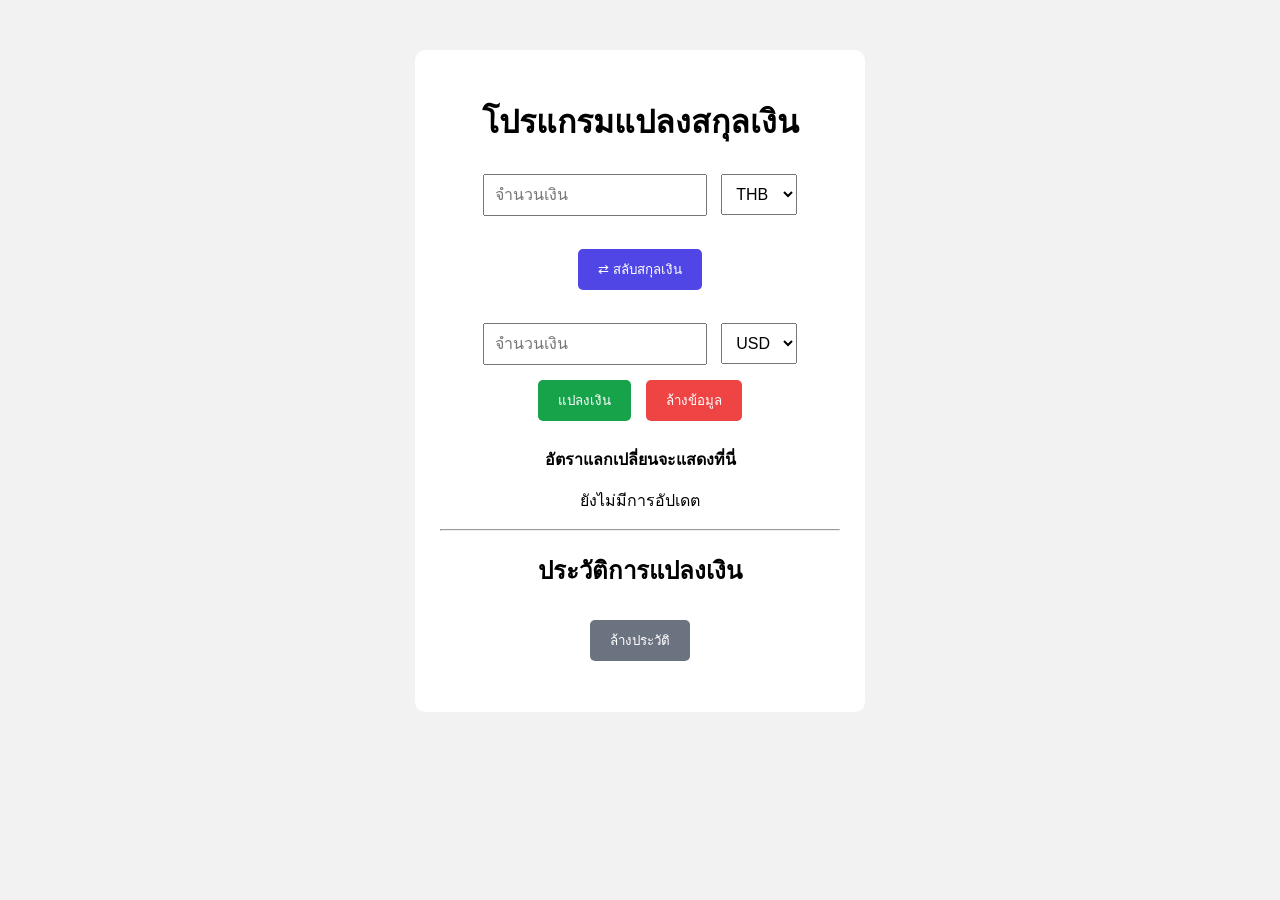
<file: week2/index.html>
<!DOCTYPE html>
<html lang="th">
<head>
    <meta charset="UTF-8">
    <title>โปรแกรมแปลงสกุลเงิน</title>
    <link rel="stylesheet" href="style.css">
</head>

<body>

<div class="container">

    <h1>โปรแกรมแปลงสกุลเงิน</h1>

    <input type="number" id="amount-one" placeholder="จำนวนเงิน">

    <select id="currency-one">
        <option value="THB">THB</option>
        <option value="USD">USD</option>
        <option value="EUR">EUR</option>
    </select>

    <br><br>

    <!-- ปุ่มสลับสกุลเงิน -->
    <button id="swap">⇄ สลับสกุลเงิน</button>

    <br><br>

    <input type="number" id="amount-two" placeholder="จำนวนเงิน">

    <select id="currency-two">
        <option value="USD">USD</option>
        <option value="THB">THB</option>
        <option value="EUR">EUR</option>
    </select>

    <br>

    <button id="convert">แปลงเงิน</button>

    <button id="clear">ล้างข้อมูล</button>

    <p id="rate">อัตราแลกเปลี่ยนจะแสดงที่นี่</p>

    <p id="time">ยังไม่มีการอัปเดต</p>

    <hr>

    <h2>ประวัติการแปลงเงิน</h2>

    <button id="clear-history">ล้างประวัติ</button>

    <ul id="history"></ul>

</div>

<script src="script.js"></script>

</body>
</html>
</file>
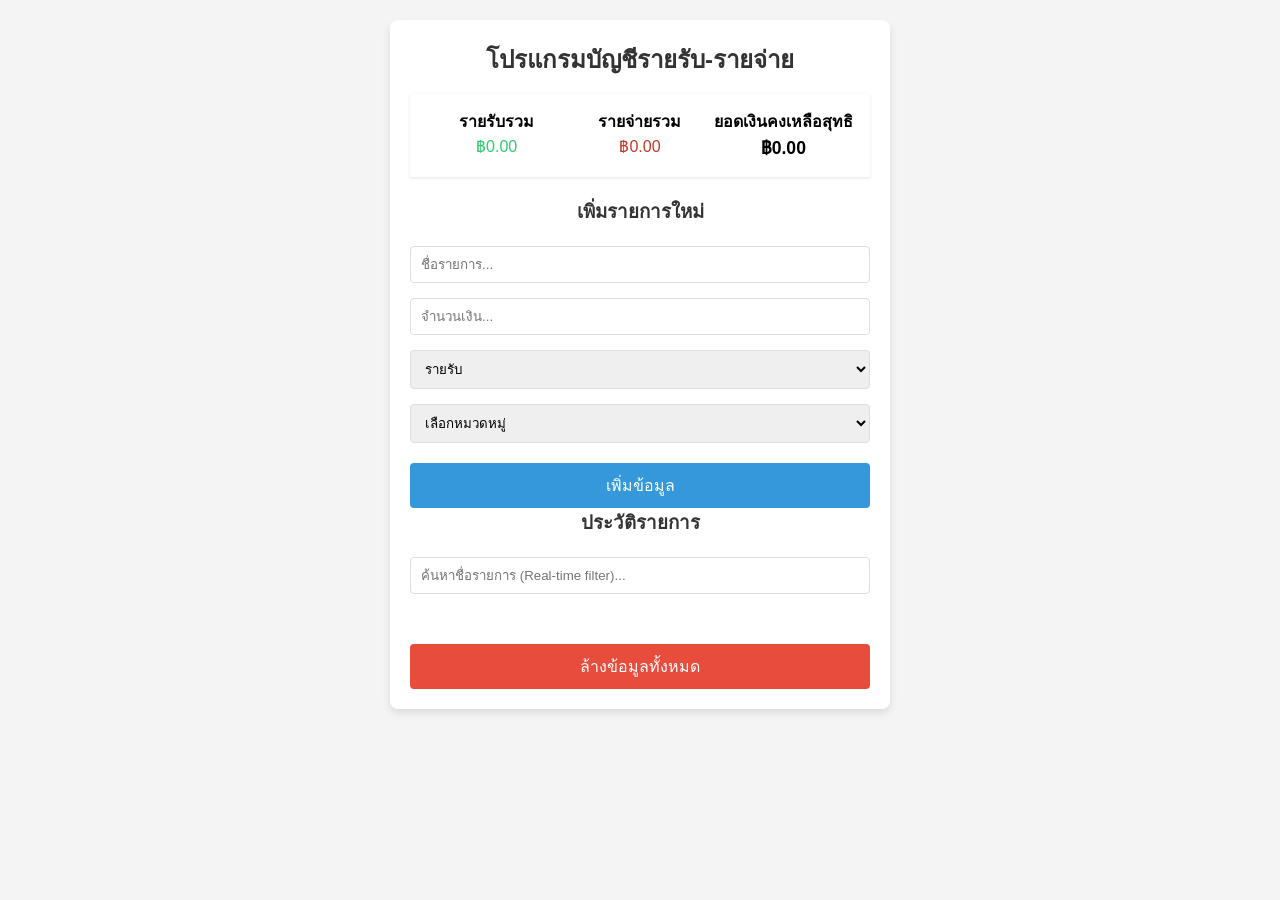
<file: week3/index.html>
<!DOCTYPE html>
<html lang="th">
<head>
    <meta charset="UTF-8">
    <meta name="viewport" content="width=device-width, initial-scale=1.0">
    <title>Income-Expense Tracker</title>
    <link rel="stylesheet" href="style.css">
</head>
<body>
    <div class="container">
        <h2>โปรแกรมบัญชีรายรับ-รายจ่าย</h2>

        <!-- Task 4: สรุปรายงานการเงิน -->
        <div class="summary-container">
            <div class="box">
                <h4>รายรับรวม</h4>
                <p id="total-income" class="money plus">฿0.0</p>
            </div>
            <div class="box">
                <h4>รายจ่ายรวม</h4>
                <p id="total-expense" class="money minus">฿0.0</p>
            </div>
            <div class="box">
                <h4>ยอดเงินคงเหลือสุทธิ</h4>
                <p id="net-balance">฿0.0</p>
            </div>
        </div>

        <!-- Add Transaction Form -->
        <h3>เพิ่มรายการใหม่</h3>
        <div class="form-control">
            <input type="text" id="text" placeholder="ชื่อรายการ..." />
            <input type="number" id="amount" placeholder="จำนวนเงิน..." />
            
            <select id="type">
                <option value="income">รายรับ</option>
                <option value="expense">รายจ่าย</option>
            </select>

            <!-- Task 1: เพิ่มหมวดหมู่ธุรกรรม -->
            <select id="category">
                <option value="" disabled selected>เลือกหมวดหมู่</option>
                <option value="อาหาร">อาหาร</option>
                <option value="เดินทาง">เดินทาง</option>
                <option value="ช้อปปิ้ง">ช้อปปิ้ง</option>
                <option value="เงินเดือน">เงินเดือน</option>
                <option value="อื่นๆ">อื่นๆ</option>
            </select>
            <button id="btn-add" class="btn">เพิ่มข้อมูล</button>
        </div>

        <!-- Task 2: เพิ่มตัวกรองและค้นหารายการ -->
        <h3>ประวัติรายการ</h3>
        <div class="search-container">
            <input type="text" id="search" placeholder="ค้นหาชื่อรายการ (Real-time filter)..." />
        </div>

        <!-- Task 3: แสดงประวัติรายการทั้งหมด -->
        <ul id="list" class="list">
            <!-- <li> items will be injected via JavaScript -->
        </ul>

        <!-- Task 5: เพิ่มปุ่มล้างประวัติทั้งหมด -->
        <button id="btn-clear" class="btn btn-danger">ล้างข้อมูลทั้งหมด</button>
    </div>

    <script src="script.js"></script>
</body>
</html>
</file>
<file: week2/style.css>
body {
    font-family: Arial, sans-serif;
    background: #f2f2f2;
}

.container {
    width: 400px;
    margin: 50px auto;
    background: white;
    padding: 25px;
    border-radius: 10px;
    text-align: center;
}

input,
select {
    padding: 10px;
    margin: 5px;
    font-size: 16px;
}

button {
    padding: 10px 20px;
    margin: 10px 5px;
    cursor: pointer;
    border: none;
    border-radius: 5px;
}

#swap {
    background: #4f46e5;
    color: white;
}

#convert {
    background: #16a34a;
    color: white;
}

#clear {
    background: #ef4444;
    color: white;
}

#clear-history {
    background: #6b7280;
    color: white;
}

#rate {
    font-weight: bold;
}

li {
    margin: 10px;
    text-align: left;
}
</file>
<file: week3/style.css>
* {
    box-sizing: border-box;
    margin: 0;
    padding: 0;
    font-family: Arial, sans-serif;
}

body {
    background-color: #f4f4f4;
    display: flex;
    justify-content: center;
    padding: 20px;
}

.container {
    background-color: #fff;
    padding: 20px;
    border-radius: 8px;
    box-shadow: 0 4px 8px rgba(0,0,0,0.1);
    width: 100%;
    max-width: 500px;
}

h2, h3 {
    text-align: center;
    margin-bottom: 15px;
    color: #333;
}

.summary-container {
    display: flex;
    justify-content: space-between;
    background-color: #fff;
    padding: 15px;
    box-shadow: 0 1px 3px rgba(0,0,0,0.1);
    margin-bottom: 20px;
}

.box {
    text-align: center;
    flex: 1;
}

.money.plus { color: #2ecc71; }
.money.minus { color: #c0392b; }
#net-balance { font-weight: bold; font-size: 1.1em; }

input[type="text"], input[type="number"], select {
    width: 100%;
    padding: 10px;
    margin: 5px 0 10px 0;
    border: 1px solid #dedede;
    border-radius: 4px;
}

.btn {
    width: 100%;
    background-color: #3498db;
    color: #fff;
    padding: 10px;
    border: none;
    border-radius: 4px;
    cursor: pointer;
    font-size: 16px;
    margin-top: 10px;
}

.btn:hover { background-color: #2980b9; }

.btn-danger {
    background-color: #e74c3c;
    margin-top: 20px;
}
.btn-danger:hover { background-color: #c0392b; }

.list {
    list-style-type: none;
    margin-bottom: 20px;
    max-height: 250px;
    overflow-y: auto;
}

.list li {
    background-color: #fff;
    box-shadow: 0 1px 3px rgba(0,0,0,0.1);
    padding: 10px;
    margin-bottom: 10px;
    display: flex;
    justify-content: space-between;
    align-items: center;
    border-right: 5px solid transparent;
}

.list li.income { border-right-color: #2ecc71; }
.list li.expense { border-right-color: #c0392b; }

.item-details {
    display: flex;
    flex-direction: column;
}

.item-meta {
    font-size: 0.8em;
    color: #777;
}
</file>
